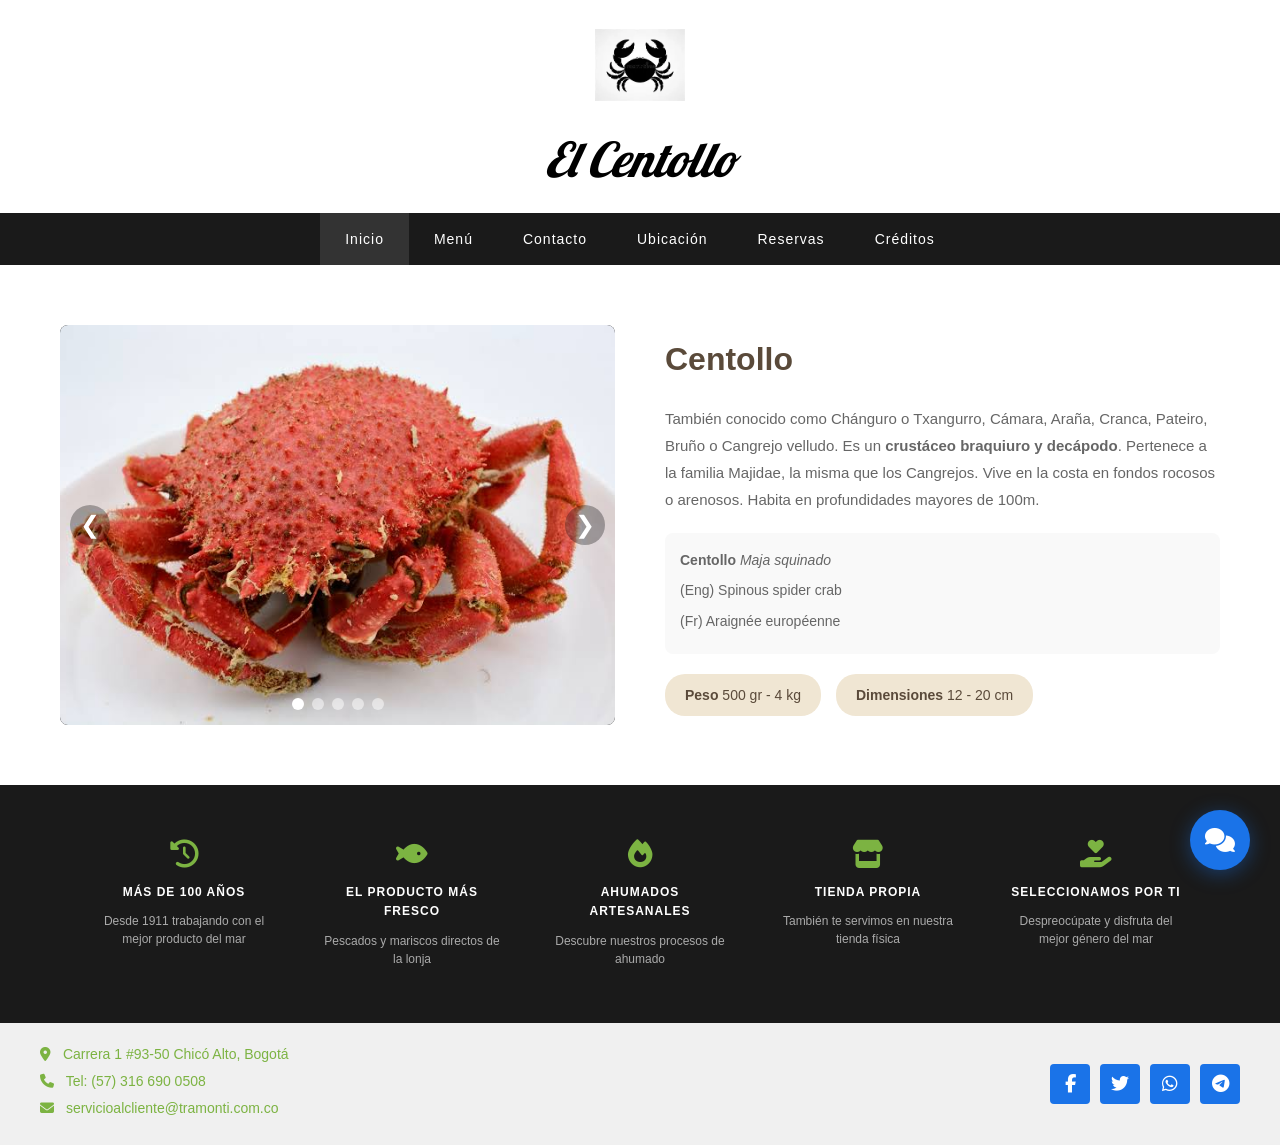
<file: index.html>
<!DOCTYPE html>
<html lang="es">
<head>
    <meta charset="UTF-8">
    <meta name="viewport" content="width=device-width, initial-scale=1.0">
    <title>El Centollo - Pescados y Mariscos</title>
    <link rel="stylesheet" href="css/style.css">
    <link rel="stylesheet" href="https://cdnjs.cloudflare.com/ajax/libs/font-awesome/6.4.0/css/all.min.css">
    <link rel="preconnect" href="https://fonts.googleapis.com">
    <link rel="preconnect" href="https://fonts.gstatic.com" crossorigin>
    <link href="https://fonts.googleapis.com/css2?family=Lobster&display=swap" rel="stylesheet">
</head>
<body>
    <!-- Header -->
    <header class="header">
        <div class="logo-container">
            <i class="fas fa-crab logo-icon"></i>
            <img src="./imagenes/can.webp" alt="El Centollo">
            <h1 class="logo-text">El Centollo</h1>
        </div>
        <nav class="navbar">
            <a href="index.html" class="active">Inicio</a>
            <a href="paginas/menu.html">Menú</a>
            <a href="paginas/contacto.html">Contacto</a>
            <a href="paginas/ubicacion.html">Ubicación</a>
            <a href="paginas/reservas.html">Reservas</a>
            <a href="paginas/creditos.html">Créditos</a>
        </nav>
    </header>

    <!-- Sección principal: Slider + Info del Centollo -->
    <section class="centollo-section">
        <div class="container">
            <div class="centollo-grid">
                <!-- SLIDER a la izquierda -->
                <div class="slider-wrapper">
                    <div class="slider-container">
                        <div class="slider">
                            <div class="slide active">
                                <img src="./imagenes/1.png" alt="Centollo 1">
                            </div>
                            <div class="slide">
                                <img src="./imagenes/2.png" alt="Centollo 2">
                            </div>
                            <div class="slide">
                                <img src="./imagenes/3.png" alt="Centollo 3">
                                </div>
                                <div class="slide">
                                <img src="./imagenes/4.png" alt="Centollo 4">
                                </div>
                                <div class="slide">
                                <img src="./imagenes/5.png" alt="Centollo 5">
                                </div>
                            
                        </div>
                        <button class="slider-btn prev" onclick="changeSlide(-1)">&#10094;</button>
                        <button class="slider-btn next" onclick="changeSlide(1)">&#10095;</button>
                        <div class="slider-dots">
                            <span class="dot active" onclick="goToSlide(0)"></span>
                            <span class="dot" onclick="goToSlide(1)"></span>
                            <span class="dot" onclick="goToSlide(2)"></span>
                            <span class="dot" onclick="goToSlide(3)"></span>
                            <span class="dot" onclick="goToSlide(4)"></span>
                        </div>
                    </div>
                </div>

                <!-- TEXTO del centollo a la derecha -->
                <div class="info-text">
                    <h2>Centollo</h2>
                    <p>También conocido como Chánguro o Txangurro, Cámara, Araña, Cranca, Pateiro, Bruño o Cangrejo velludo. Es un <strong>crustáceo braquiuro y decápodo</strong>. Pertenece a la familia Majidae, la misma que los Cangrejos. Vive en la costa en fondos rocosos o arenosos. Habita en profundidades mayores de 100m.</p>
                    
                    <div class="specs">
                        <p><strong>Centollo</strong> <em>Maja squinado</em></p>
                        <p>(Eng) Spinous spider crab</p>
                        <p>(Fr) Araignée européenne</p>
                    </div>
                    
                    <div class="details">
                        <span class="badge"><strong>Peso</strong> 500 gr - 4 kg</span>
                        <span class="badge"><strong>Dimensiones</strong> 12 - 20 cm</span>
                    </div>
                </div>
            </div>
        </div>
    </section>

    <!-- CHATBOT -->
    <button class="chatbot-boton" onclick="toggleChatbot()">
        <i class="fas fa-comments"></i>
    </button>

    <div class="chatbot-contenedor" id="chatbot">
        <div class="chatbot-header">
            <h3><i class="fas fa-crab"></i> El Centollo</h3>
            <p>Asistente virtual - ¿En qué puedo ayudarte?</p>
        </div>
        <div class="chatbot-mensajes" id="chatbot-mensajes">
            <div class="mensaje bot">
                <i class="fas fa-robot"></i> ¡Hola! Soy el asistente de El Centollo. Selecciona una pregunta:
            </div>
        </div>
        <div class="chatbot-preguntas">
            <p>Preguntas frecuentes:</p>
            <button class="pregunta-btn" onclick="enviarPregunta('¿Cuáles son los horarios?')">¿Cuáles son los horarios?</button>
            <button class="pregunta-btn" onclick="enviarPregunta('¿Dónde están ubicados?')">¿Dónde están ubicados?</button>
            <button class="pregunta-btn" onclick="enviarPregunta('¿Cómo puedo contactarlos?')">¿Cómo puedo contactarlos?</button>
            <button class="pregunta-btn" onclick="enviarPregunta('¿Tienen servicio a domicilio?')">¿Tienen servicio a domicilio?</button>
            <button class="pregunta-btn" onclick="enviarPregunta('¿Qué métodos de pago aceptan?')">¿Qué métodos de pago aceptan?</button>
            <button class="pregunta-btn" onclick="enviarPregunta('¿Tienen productos frescos?')">¿Tienen productos frescos?</button>
            <button class="pregunta-btn" onclick="enviarPregunta('¿Cómo puedo hacer una reserva?')">¿Cómo puedo hacer una reserva?</button>
            <button class="pregunta-btn" onclick="enviarPregunta('¿Tienen estacionamiento?')">¿Tienen estacionamiento?</button>
            <button class="pregunta-btn" onclick="enviarPregunta('¿Atienden pedidos grandes?')">¿Atienden pedidos grandes?</button>
            <button class="pregunta-btn" onclick="enviarPregunta('¿Tienen opciones para alérgicos?')">¿Tienen opciones para alérgicos?</button>
        </div>
    </div>

    <!-- Footer -->
    <footer class="footer">
        <div class="footer-features">
            <div class="feature"><i class="fas fa-history"></i><h4>MÁS DE 100 AÑOS</h4><p>Desde 1911 trabajando con el mejor producto del mar</p></div>
            <div class="feature"><i class="fas fa-fish"></i><h4>EL PRODUCTO MÁS FRESCO</h4><p>Pescados y mariscos directos de la lonja</p></div>
            <div class="feature"><i class="fas fa-fire"></i><h4>AHUMADOS ARTESANALES</h4><p>Descubre nuestros procesos de ahumado</p></div>
            <div class="feature"><i class="fas fa-store"></i><h4>TIENDA PROPIA</h4><p>También te servimos en nuestra tienda física</p></div>
            <div class="feature"><i class="fas fa-hand-holding-heart"></i><h4>SELECCIONAMOS POR TI</h4><p>Despreocúpate y disfruta del mejor género del mar</p></div>
        </div>
        <div class="footer-bottom">
            <div class="contact-info">
                <p><i class="fas fa-map-marker-alt"></i> Carrera 1 #93-50 Chicó Alto, Bogotá</p>
                <p><i class="fas fa-phone"></i> Tel: (57) 316 690 0508</p>
                <p><i class="fas fa-envelope"></i> servicioalcliente@tramonti.com.co</p>
            </div>
            <div class="social-links">
                <a href="#"><i class="fab fa-facebook-f"></i></a>
                <a href="#"><i class="fab fa-twitter"></i></a>
                <a href="#"><i class="fab fa-whatsapp"></i></a>
                <a href="#"><i class="fab fa-telegram"></i></a>
            </div>
        </div>
    </footer>

    <!-- ✅ SCRIPT CORRECTO -->
    <script src="js/js.js"></script>
</body>
</html>
</file>
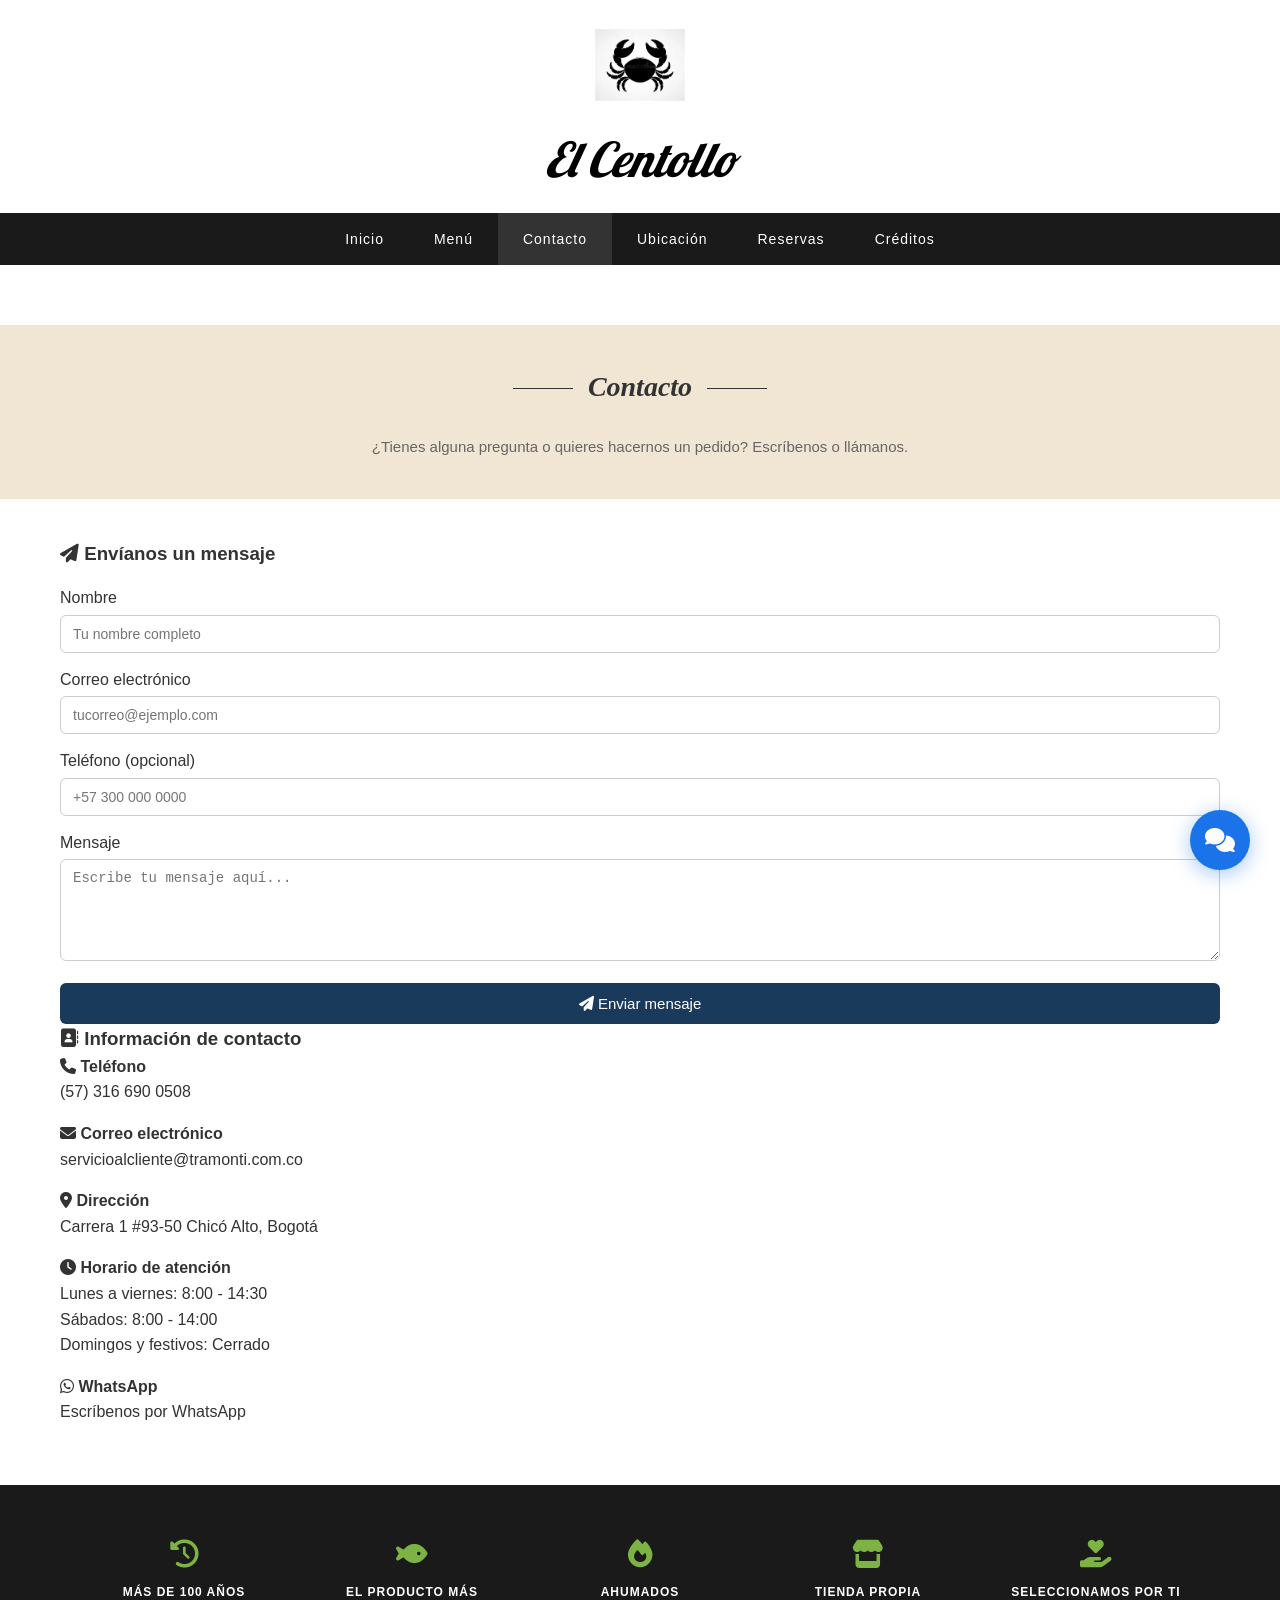
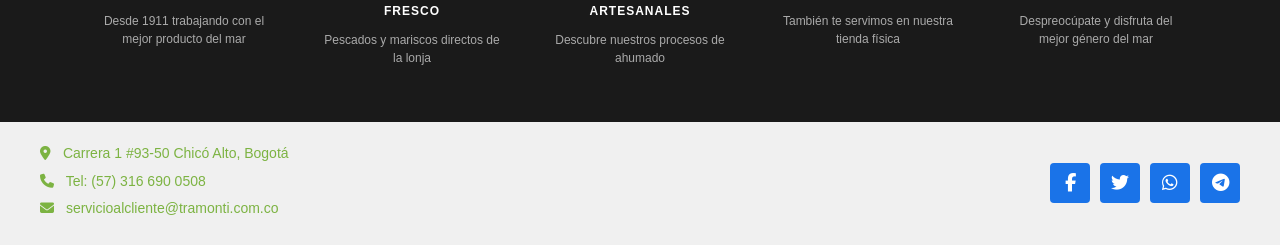
<file: paginas/contacto.html>
<!DOCTYPE html>
<html lang="es">
<head>
    <meta charset="UTF-8">
    <meta name="viewport" content="width=device-width, initial-scale=1.0">
    <title>El Centollo - Contacto</title>
    <link rel="stylesheet" href="../css/style.css">
    <link rel="stylesheet" href="https://cdnjs.cloudflare.com/ajax/libs/font-awesome/6.4.0/css/all.min.css">
    <link rel="preconnect" href="https://fonts.googleapis.com">
    <link rel="preconnect" href="https://fonts.gstatic.com" crossorigin>
    <link href="https://fonts.googleapis.com/css2?family=Lobster&display=swap" rel="stylesheet">
</head>
<body>
    <header class="header">
        <div class="logo-container">
            <i class="fas fa-crab logo-icon"></i>
            <img src="../imagenes/can.webp" alt="El Centollo">
            <h1 class="logo-text">El Centollo</h1>
        </div>
        <nav class="navbar">
            <a href="../index.html">Inicio</a>
            <a href="menu.html">Menú</a>
            <a href="contacto.html" class="active">Contacto</a>
            <a href="ubicacion.html">Ubicación</a>
            <a href="reservas.html">Reservas</a>
            <a href="creditos.html">Créditos</a>
        </nav>
    </header>

    <section class="contact-section">
        <div class="contact-header">
            <h2>Contacto</h2>
            <p>¿Tienes alguna pregunta o quieres hacernos un pedido? Escríbenos o llámanos.</p>
        </div>

        <div class="container">
            <div class="ubicacion-grid">

                <!-- Formulario de contacto -->
                <div class="ubicacion-info">
                    <h3><i class="fas fa-paper-plane"></i> Envíanos un mensaje</h3>

                    <div style="display: flex; flex-direction: column; gap: 14px; margin-top: 16px;">
                        <div>
                            <label style="display:block; margin-bottom:4px; font-weight:500;">Nombre</label>
                            <input type="text" placeholder="Tu nombre completo"
                                style="width:100%; padding:10px 12px; border:1px solid #ccc; border-radius:6px; font-size:14px; box-sizing:border-box;">
                        </div>
                        <div>
                            <label style="display:block; margin-bottom:4px; font-weight:500;">Correo electrónico</label>
                            <input type="email" placeholder="tucorreo@ejemplo.com"
                                style="width:100%; padding:10px 12px; border:1px solid #ccc; border-radius:6px; font-size:14px; box-sizing:border-box;">
                        </div>
                        <div>
                            <label style="display:block; margin-bottom:4px; font-weight:500;">Teléfono (opcional)</label>
                            <input type="tel" placeholder="+57 300 000 0000"
                                style="width:100%; padding:10px 12px; border:1px solid #ccc; border-radius:6px; font-size:14px; box-sizing:border-box;">
                        </div>
                        <div>
                            <label style="display:block; margin-bottom:4px; font-weight:500;">Mensaje</label>
                            <textarea placeholder="Escribe tu mensaje aquí..." rows="5"
                                style="width:100%; padding:10px 12px; border:1px solid #ccc; border-radius:6px; font-size:14px; resize:vertical; box-sizing:border-box;"></textarea>
                        </div>
                        <button onclick="alert('¡Mensaje enviado! Nos pondremos en contacto contigo pronto.')"
                            style="background:#1a3a5c; color:#fff; border:none; padding:12px; border-radius:6px; font-size:15px; cursor:pointer; font-weight:500;">
                            <i class="fas fa-paper-plane"></i> Enviar mensaje
                        </button>
                    </div>
                </div>

                <!-- Info de contacto -->
                <div class="ubicacion-info">
                    <h3><i class="fas fa-address-book"></i> Información de contacto</h3>

                    <p><i class="fas fa-phone"></i> <strong>Teléfono</strong></p>
                    <p>(57) 316 690 0508</p>

                    <p style="margin-top:16px;"><i class="fas fa-envelope"></i> <strong>Correo electrónico</strong></p>
                    <p><a href="mailto:servicioalcliente@tramonti.com.co">servicioalcliente@tramonti.com.co</a></p>

                    <p style="margin-top:16px;"><i class="fas fa-map-marker-alt"></i> <strong>Dirección</strong></p>
                    <p>Carrera 1 #93-50 Chicó Alto, Bogotá</p>

                    <p style="margin-top:16px;"><i class="fas fa-clock"></i> <strong>Horario de atención</strong></p>
                    <p>Lunes a viernes: 8:00 - 14:30</p>
                    <p>Sábados: 8:00 - 14:00</p>
                    <p>Domingos y festivos: Cerrado</p>

                    <p style="margin-top:16px;"><i class="fab fa-whatsapp"></i> <strong>WhatsApp</strong></p>
                    <p><a href="https://wa.me/573166900508" target="_blank">Escríbenos por WhatsApp</a></p>
                </div>

            </div>
        </div>
    </section>

    <!-- CHATBOT -->
    <button class="chatbot-boton" onclick="toggleChatbot()">
        <i class="fas fa-comments"></i>
    </button>

    <div class="chatbot-contenedor" id="chatbot">
        <div class="chatbot-header">
            <h3><i class="fas fa-crab"></i> El Centollo</h3>
            <p>Asistente virtual - ¿En qué puedo ayudarte?</p>
        </div>
        <div class="chatbot-mensajes" id="chatbot-mensajes">
            <div class="mensaje bot">
                <i class="fas fa-robot"></i> ¡Hola! Soy el asistente de El Centollo. Selecciona una pregunta:
            </div>
        </div>
        <div class="chatbot-preguntas">
            <p>Preguntas frecuentes:</p>
            <button class="pregunta-btn" onclick="enviarPregunta('¿Cuáles son los horarios?')">¿Cuáles son los horarios?</button>
            <button class="pregunta-btn" onclick="enviarPregunta('¿Dónde están ubicados?')">¿Dónde están ubicados?</button>
            <button class="pregunta-btn" onclick="enviarPregunta('¿Cómo puedo contactarlos?')">¿Cómo puedo contactarlos?</button>
            <button class="pregunta-btn" onclick="enviarPregunta('¿Tienen servicio a domicilio?')">¿Tienen servicio a domicilio?</button>
            <button class="pregunta-btn" onclick="enviarPregunta('¿Qué métodos de pago aceptan?')">¿Qué métodos de pago aceptan?</button>
            <button class="pregunta-btn" onclick="enviarPregunta('¿Tienen productos frescos?')">¿Tienen productos frescos?</button>
            <button class="pregunta-btn" onclick="enviarPregunta('¿Cómo puedo hacer una reserva?')">¿Cómo puedo hacer una reserva?</button>
            <button class="pregunta-btn" onclick="enviarPregunta('¿Tienen estacionamiento?')">¿Tienen estacionamiento?</button>
            <button class="pregunta-btn" onclick="enviarPregunta('¿Atienden pedidos grandes?')">¿Atienden pedidos grandes?</button>
            <button class="pregunta-btn" onclick="enviarPregunta('¿Tienen opciones para alérgicos?')">¿Tienen opciones para alérgicos?</button>
        </div>
    </div>

    <footer class="footer">
        <div class="footer-features">
            <div class="feature"><i class="fas fa-history"></i><h4>MÁS DE 100 AÑOS</h4><p>Desde 1911 trabajando con el mejor producto del mar</p></div>
            <div class="feature"><i class="fas fa-fish"></i><h4>EL PRODUCTO MÁS FRESCO</h4><p>Pescados y mariscos directos de la lonja</p></div>
            <div class="feature"><i class="fas fa-fire"></i><h4>AHUMADOS ARTESANALES</h4><p>Descubre nuestros procesos de ahumado</p></div>
            <div class="feature"><i class="fas fa-store"></i><h4>TIENDA PROPIA</h4><p>También te servimos en nuestra tienda física</p></div>
            <div class="feature"><i class="fas fa-hand-holding-heart"></i><h4>SELECCIONAMOS POR TI</h4><p>Despreocúpate y disfruta del mejor género del mar</p></div>
        </div>
        <div class="footer-bottom">
            <div class="contact-info">
                <p><i class="fas fa-map-marker-alt"></i> Carrera 1 #93-50 Chicó Alto, Bogotá</p>
                <p><i class="fas fa-phone"></i> Tel: (57) 316 690 0508</p>
                <p><i class="fas fa-envelope"></i> servicioalcliente@tramonti.com.co</p>
            </div>
            <div class="social-links">
                <a href="#"><i class="fab fa-facebook-f"></i></a>
                <a href="#"><i class="fab fa-twitter"></i></a>
                <a href="#"><i class="fab fa-whatsapp"></i></a>
                <a href="#"><i class="fab fa-telegram"></i></a>
            </div>
        </div>
    </footer>

    <script src="../js/js.js"></script>
</body>
</html>
</file>
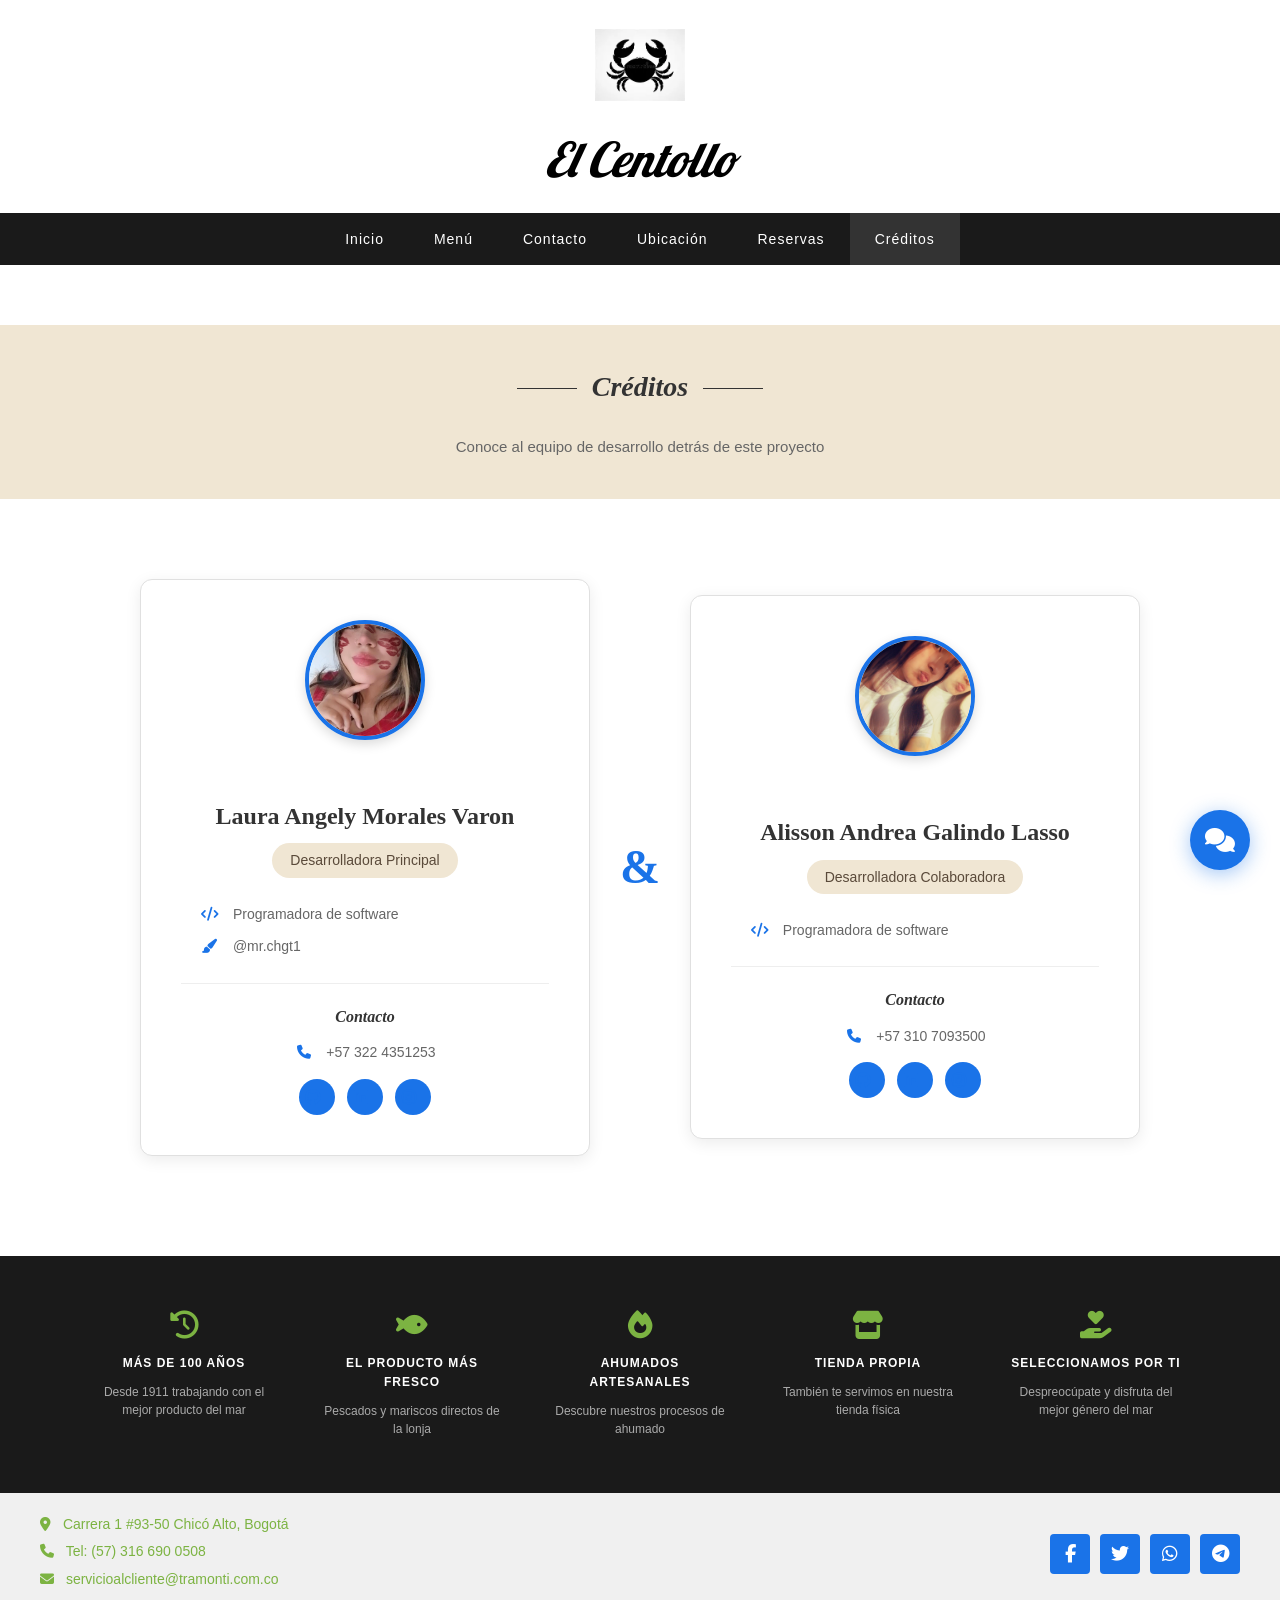
<file: paginas/creditos.html>
<!DOCTYPE html>
<html lang="es">
<head>
    <meta charset="UTF-8">
    <meta name="viewport" content="width=device-width, initial-scale=1.0">
    <title>El Centollo - Créditos</title>
    <link rel="stylesheet" href="../css/style.css">
    <link rel="stylesheet" href="https://cdnjs.cloudflare.com/ajax/libs/font-awesome/6.4.0/css/all.min.css">
    <link rel="preconnect" href="https://fonts.googleapis.com">
    <link rel="preconnect" href="https://fonts.gstatic.com" crossorigin>
    <link href="https://fonts.googleapis.com/css2?family=Lobster&display=swap" rel="stylesheet">
</head>
<body>
    <header class="header">
        <div class="logo-container">
            <i class="fas fa-crab logo-icon"></i>
            <img src="../imagenes/can.webp" alt="El Centollo">
            <h1 class="logo-text">El Centollo</h1>
        </div>
        <nav class="navbar">
            <a href="../index.html">Inicio</a>
            <a href="menu.html">Menú</a>
            <a href="contacto.html">Contacto</a>
            <a href="ubicacion.html">Ubicación</a>
            <a href="reservas.html">Reservas</a>
            <a href="creditos.html" class="active">Créditos</a>
        </nav>
    </header>

    <section class="contact-section">
        <div class="contact-header">
            <h2>Créditos</h2>
            <p>Conoce al equipo de desarrollo detrás de este proyecto</p>
        </div>

        <div class="container">
            <div class="creditos-grid">

                <!-- Desarrolladora 1 -->
                <div class="credito-card">
                    <div class="credito-avatar">
                        <img src="../imagenes/ang.webp"
                        <i class="fas fa-user-circle"></i>
                    </div>
                    <h3>Laura Angely Morales Varon</h3>
                    <span class="credito-rol">Desarrolladora Principal</span>

                    <div class="credito-info">
                        <p><i class="fas fa-code"></i> Programadora de software</p>
                        <p><i class="fas fa-paint-brush"></i> @mr.chgt1</p>
                    </div>

                    <div class="credito-contacto">
                        <h4>Contacto</h4>
                        <p><i class="fas fa-phone"></i> +57 322 4351253</p>
                        <div class="credito-social">
                            <a href="#"><i class="fab fa-github"></i></a>
                            <a href="#"><i class="fab fa-linkedin"></i></a>
                            <a href="#"><i class="fab fa-instagram"></i></a>
                        </div>
                    </div>
                </div>

                <!-- Separador -->
                <div class="credito-separador">
                    <span>&amp;</span>
                </div>

                <!-- Desarrolladora 2 -->
                <div class="credito-card">
                    <div class="credito-avatar">
                        <img src="../imagenes/ali.jpg"
                        <i class="fas fa-user-circle"></i>
                    </div>
                    <h3>Alisson Andrea Galindo Lasso</h3>
                    <span class="credito-rol">Desarrolladora Colaboradora</span>

                    <div class="credito-info">
                        <p><i class="fas fa-code"></i> Programadora de software</p>
                    </div>

                    <div class="credito-contacto">
                        <h4>Contacto</h4>
                        <p><i class="fas fa-phone"></i> +57 310 7093500</p>
                        <div class="credito-social">
                            <a href="#"><i class="fab fa-github"></i></a>
                            <a href="#"><i class="fab fa-linkedin"></i></a>
                            <a href="#"><i class="fab fa-instagram"></i></a>
                        </div>
                    </div>
                </div>

            </div>
        </div>
    </section>

    <!-- CHATBOT -->
    <button class="chatbot-boton" onclick="toggleChatbot()">
        <i class="fas fa-comments"></i>
    </button>

    <div class="chatbot-contenedor" id="chatbot">
        <div class="chatbot-header">
            <h3><i class="fas fa-crab"></i> El Centollo</h3>
            <p>Asistente virtual - ¿En qué puedo ayudarte?</p>
        </div>
        <div class="chatbot-mensajes" id="chatbot-mensajes">
            <div class="mensaje bot">
                <i class="fas fa-robot"></i> ¡Hola! Soy el asistente de El Centollo. Selecciona una pregunta:
            </div>
        </div>
        <div class="chatbot-preguntas">
            <p>Preguntas frecuentes:</p>
            <button class="pregunta-btn" onclick="enviarPregunta('¿Cuáles son los horarios?')">¿Cuáles son los horarios?</button>
            <button class="pregunta-btn" onclick="enviarPregunta('¿Dónde están ubicados?')">¿Dónde están ubicados?</button>
            <button class="pregunta-btn" onclick="enviarPregunta('¿Cómo puedo contactarlos?')">¿Cómo puedo contactarlos?</button>
            <button class="pregunta-btn" onclick="enviarPregunta('¿Tienen servicio a domicilio?')">¿Tienen servicio a domicilio?</button>
            <button class="pregunta-btn" onclick="enviarPregunta('¿Qué métodos de pago aceptan?')">¿Qué métodos de pago aceptan?</button>
            <button class="pregunta-btn" onclick="enviarPregunta('¿Tienen productos frescos?')">¿Tienen productos frescos?</button>
            <button class="pregunta-btn" onclick="enviarPregunta('¿Cómo puedo hacer una reserva?')">¿Cómo puedo hacer una reserva?</button>
            <button class="pregunta-btn" onclick="enviarPregunta('¿Tienen estacionamiento?')">¿Tienen estacionamiento?</button>
            <button class="pregunta-btn" onclick="enviarPregunta('¿Atienden pedidos grandes?')">¿Atienden pedidos grandes?</button>
            <button class="pregunta-btn" onclick="enviarPregunta('¿Tienen opciones para alérgicos?')">¿Tienen opciones para alérgicos?</button>
        </div>
    </div>

    <footer class="footer">
        <div class="footer-features">
            <div class="feature"><i class="fas fa-history"></i><h4>MÁS DE 100 AÑOS</h4><p>Desde 1911 trabajando con el mejor producto del mar</p></div>
            <div class="feature"><i class="fas fa-fish"></i><h4>EL PRODUCTO MÁS FRESCO</h4><p>Pescados y mariscos directos de la lonja</p></div>
            <div class="feature"><i class="fas fa-fire"></i><h4>AHUMADOS ARTESANALES</h4><p>Descubre nuestros procesos de ahumado</p></div>
            <div class="feature"><i class="fas fa-store"></i><h4>TIENDA PROPIA</h4><p>También te servimos en nuestra tienda física</p></div>
            <div class="feature"><i class="fas fa-hand-holding-heart"></i><h4>SELECCIONAMOS POR TI</h4><p>Despreocúpate y disfruta del mejor género del mar</p></div>
        </div>
        <div class="footer-bottom">
            <div class="contact-info">
                <p><i class="fas fa-map-marker-alt"></i> Carrera 1 #93-50 Chicó Alto, Bogotá</p>
                <p><i class="fas fa-phone"></i> Tel: (57) 316 690 0508</p>
                <p><i class="fas fa-envelope"></i> servicioalcliente@tramonti.com.co</p>
            </div>
            <div class="social-links">
                <a href="#"><i class="fab fa-facebook-f"></i></a>
                <a href="#"><i class="fab fa-twitter"></i></a>
                <a href="#"><i class="fab fa-whatsapp"></i></a>
                <a href="#"><i class="fab fa-telegram"></i></a>
            </div>
        </div>
    </footer>

    <!-- ✅ SCRIPT CORRECTO -->
    <script src="../js/js.js"></script>
</body>
</html>
</file>
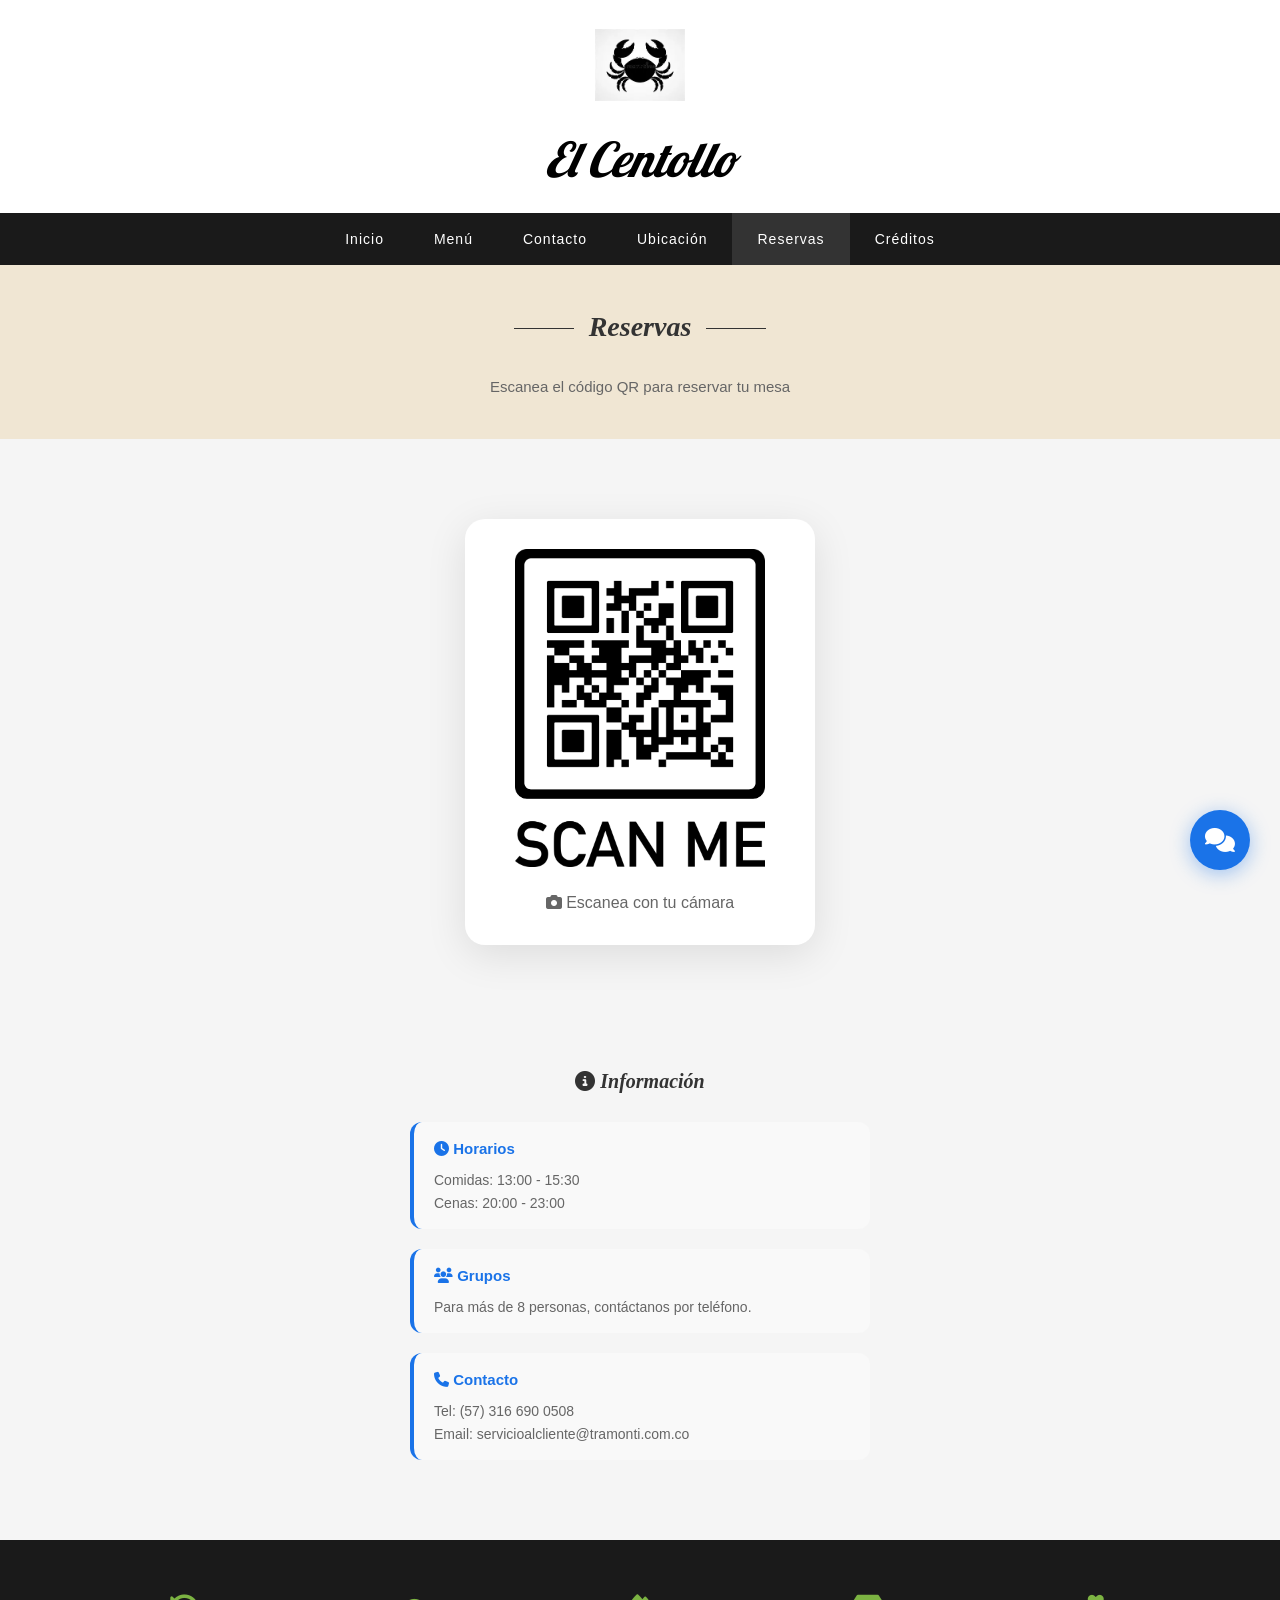
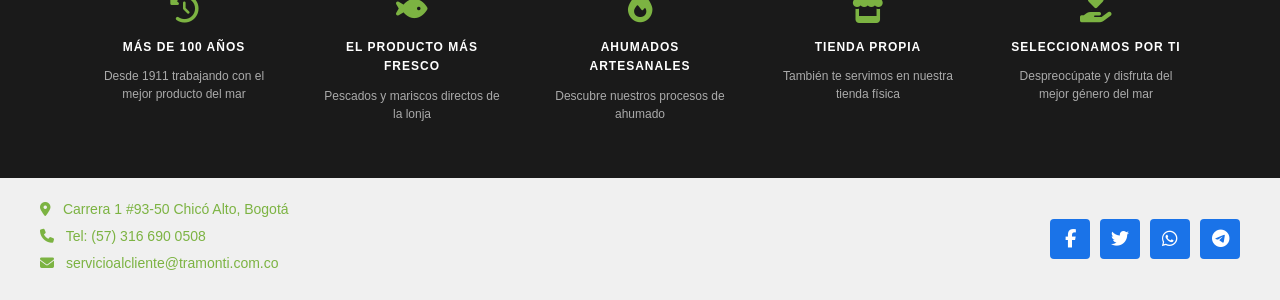
<file: paginas/reservas.html>
<!DOCTYPE html>
<html lang="es">
<head>
    <meta charset="UTF-8">
    <meta name="viewport" content="width=device-width, initial-scale=1.0">
    <title>El Centollo - Reservas</title>
    <link rel="stylesheet" href="../css/style.css">
    <link rel="stylesheet" href="https://cdnjs.cloudflare.com/ajax/libs/font-awesome/6.4.0/css/all.min.css">
    <link rel="preconnect" href="https://fonts.googleapis.com">
    <link rel="preconnect" href="https://fonts.gstatic.com" crossorigin>
    <link href="https://fonts.googleapis.com/css2?family=Lobster&display=swap" rel="stylesheet">
</head>
<body>
    <header class="header">
        <div class="logo-container">
            <i class="fas fa-crab logo-icon"></i>
            <img src="../imagenes/can.webp" alt="El Centollo">
            <h1 class="logo-text">El Centollo</h1>
        </div>
        <nav class="navbar">
            <a href="../index.html">Inicio</a>
            <a href="menu.html">Menú</a>
            <a href="contacto.html">Contacto</a>
            <a href="ubicacion.html">Ubicación</a>
            <a href="reservas.html" class="active">Reservas</a>
            <a href="creditos.html">Créditos</a>
        </nav>
    </header>

    <section class="reservas-section">
        <div class="contact-header">
            <h2>Reservas</h2>
            <p>Escanea el código QR para reservar tu mesa</p>
        </div>

        <div class="container">
            <div class="qr-container">
                <div class="qr-wrapper">
                    <img src="../imagenes/qr.png" alt="Código QR para reservas" class="qr-image">
                    <p class="qr-text"><i class="fas fa-camera"></i> Escanea con tu cámara</p>
                </div>

                <div class="reserva-info-qr">
                    <h3><i class="fas fa-info-circle"></i> Información</h3>
                    <div class="info-bloque">
                        <h4><i class="fas fa-clock"></i> Horarios</h4>
                        <p>Comidas: 13:00 - 15:30</p>
                        <p>Cenas: 20:00 - 23:00</p>
                    </div>
                    <div class="info-bloque">
                        <h4><i class="fas fa-users"></i> Grupos</h4>
                        <p>Para más de 8 personas, contáctanos por teléfono.</p>
                    </div>
                    <div class="info-bloque">
                        <h4><i class="fas fa-phone"></i> Contacto</h4>
                        <p>Tel: (57) 316 690 0508</p>
                        <p>Email: servicioalcliente@tramonti.com.co</p>
                    </div>
                </div>
            </div>
        </div>
    </section>

    <!-- CHATBOT -->
    <button class="chatbot-boton" onclick="toggleChatbot()">
        <i class="fas fa-comments"></i>
    </button>

    <div class="chatbot-contenedor" id="chatbot">
        <div class="chatbot-header">
            <h3><i class="fas fa-crab"></i> El Centollo</h3>
            <p>Asistente virtual - ¿En qué puedo ayudarte?</p>
        </div>
        <div class="chatbot-mensajes" id="chatbot-mensajes">
            <div class="mensaje bot">
                <i class="fas fa-robot"></i> ¡Hola! Soy el asistente de El Centollo. Selecciona una pregunta:
            </div>
        </div>
        <div class="chatbot-preguntas">
            <p>Preguntas frecuentes:</p>
            <button class="pregunta-btn" onclick="enviarPregunta('¿Cuáles son los horarios?')">¿Cuáles son los horarios?</button>
            <button class="pregunta-btn" onclick="enviarPregunta('¿Dónde están ubicados?')">¿Dónde están ubicados?</button>
            <button class="pregunta-btn" onclick="enviarPregunta('¿Cómo puedo contactarlos?')">¿Cómo puedo contactarlos?</button>
            <button class="pregunta-btn" onclick="enviarPregunta('¿Tienen servicio a domicilio?')">¿Tienen servicio a domicilio?</button>
            <button class="pregunta-btn" onclick="enviarPregunta('¿Qué métodos de pago aceptan?')">¿Qué métodos de pago aceptan?</button>
            <button class="pregunta-btn" onclick="enviarPregunta('¿Cómo puedo hacer una reserva?')">¿Cómo puedo hacer una reserva?</button>
            <button class="pregunta-btn" onclick="enviarPregunta('¿Puedo cancelar mi reserva?')">¿Puedo cancelar mi reserva?</button>
            <button class="pregunta-btn" onclick="enviarPregunta('¿Para cuántas personas puedo reservar?')">¿Para cuántas personas puedo reservar?</button>
            <button class="pregunta-btn" onclick="enviarPregunta('¿Tienen estacionamiento?')">¿Tienen estacionamiento?</button>
            <button class="pregunta-btn" onclick="enviarPregunta('¿Tienen opciones para alérgicos?')">¿Tienen opciones para alérgicos?</button>
        </div>
    </div>

    <footer class="footer">
        <div class="footer-features">
            <div class="feature"><i class="fas fa-history"></i><h4>MÁS DE 100 AÑOS</h4><p>Desde 1911 trabajando con el mejor producto del mar</p></div>
            <div class="feature"><i class="fas fa-fish"></i><h4>EL PRODUCTO MÁS FRESCO</h4><p>Pescados y mariscos directos de la lonja</p></div>
            <div class="feature"><i class="fas fa-fire"></i><h4>AHUMADOS ARTESANALES</h4><p>Descubre nuestros procesos de ahumado</p></div>
            <div class="feature"><i class="fas fa-store"></i><h4>TIENDA PROPIA</h4><p>También te servimos en nuestra tienda física</p></div>
            <div class="feature"><i class="fas fa-hand-holding-heart"></i><h4>SELECCIONAMOS POR TI</h4><p>Despreocúpate y disfruta del mejor género del mar</p></div>
        </div>
        <div class="footer-bottom">
            <div class="contact-info">
                <p><i class="fas fa-map-marker-alt"></i> Carrera 1 #93-50 Chicó Alto, Bogotá</p>
                <p><i class="fas fa-phone"></i> Tel: (57) 316 690 0508</p>
                <p><i class="fas fa-envelope"></i> servicioalcliente@tramonti.com.co</p>
            </div>
            <div class="social-links">
                <a href="#"><i class="fab fa-facebook-f"></i></a>
                <a href="#"><i class="fab fa-twitter"></i></a>
                <a href="#"><i class="fab fa-whatsapp"></i></a>
                <a href="#"><i class="fab fa-telegram"></i></a>
            </div>
        </div>
    </footer>

    <!-- ✅ SCRIPT CORRECTO -->
    <script src="../js/js.js"></script>
</body>
</html>
</file>
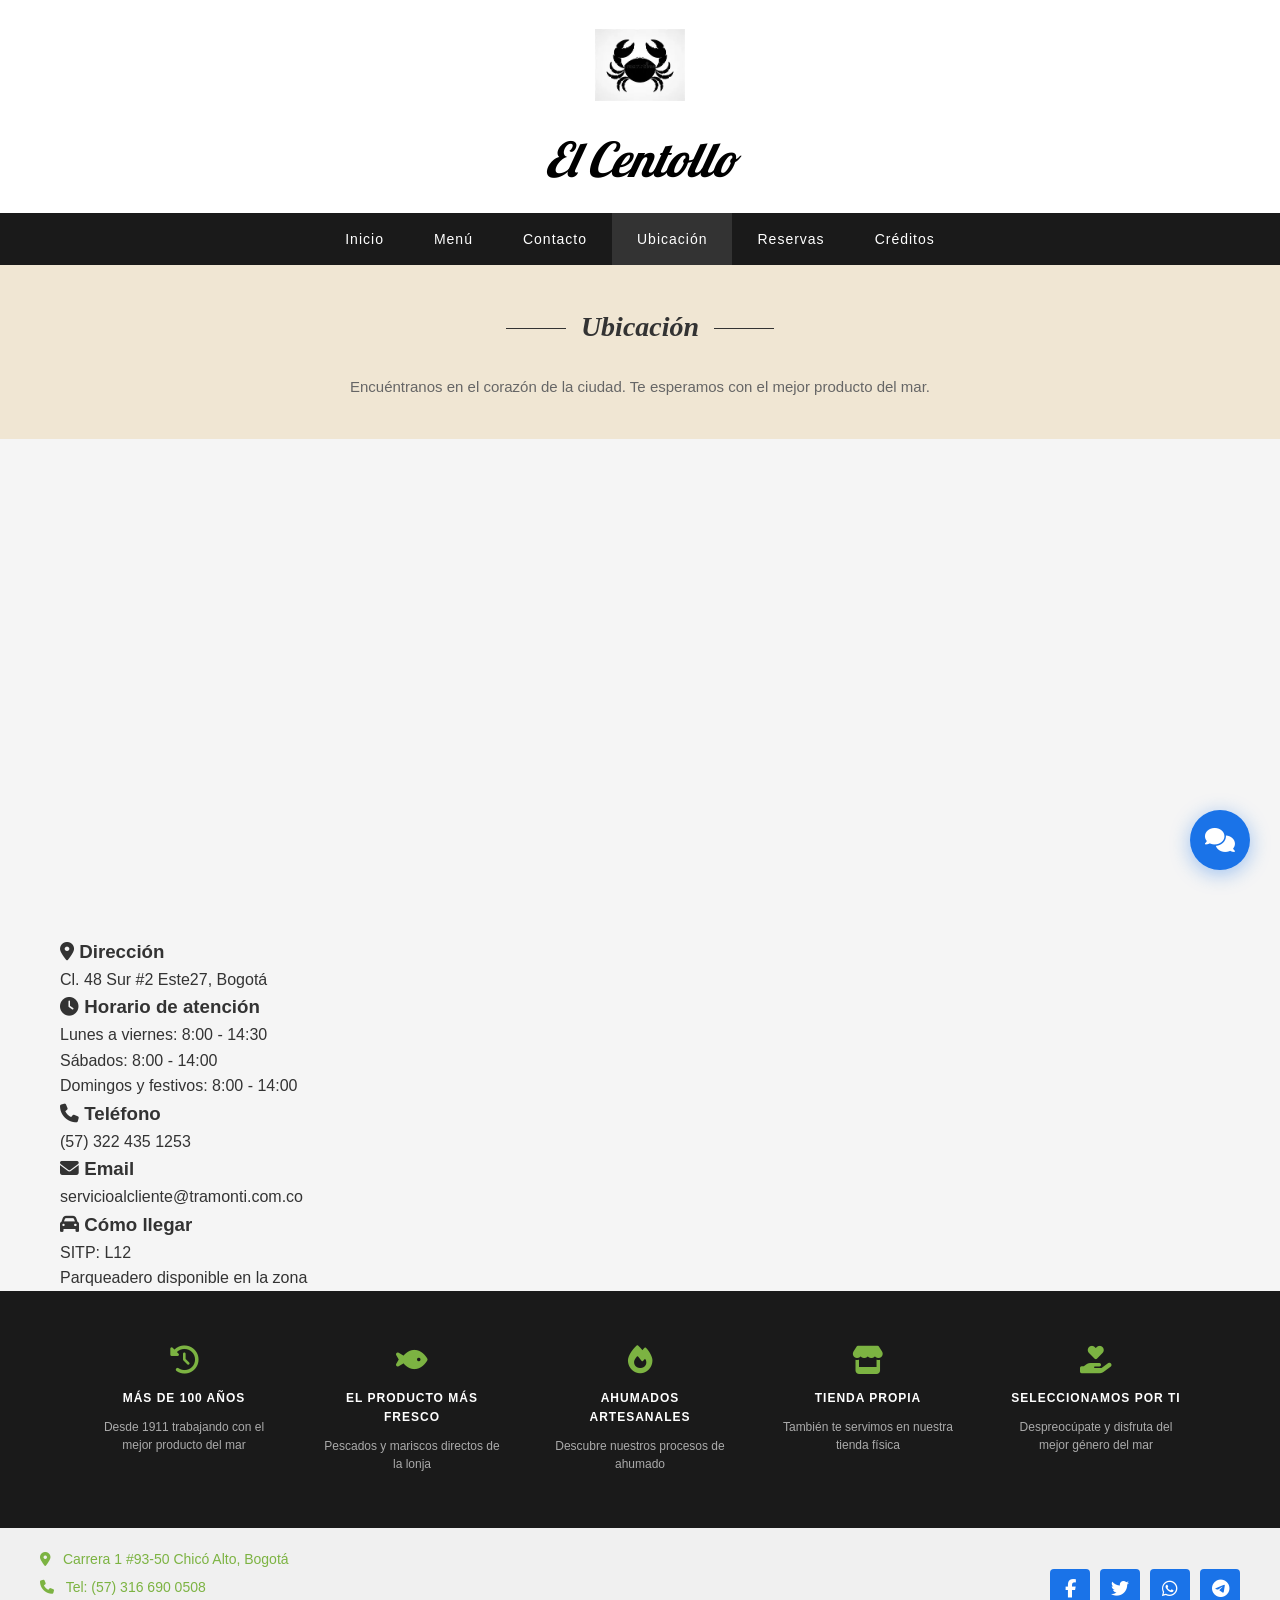
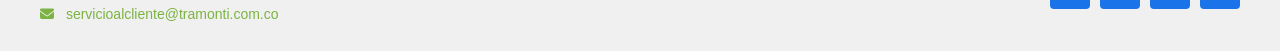
<file: paginas/ubicacion.html>
<!DOCTYPE html>
<html lang="es">
<head>
    <meta charset="UTF-8">
    <meta name="viewport" content="width=device-width, initial-scale=1.0">
    <title>El Centollo - Ubicación</title>
    <link rel="stylesheet" href="../css/style.css">
    <link rel="stylesheet" href="https://cdnjs.cloudflare.com/ajax/libs/font-awesome/6.4.0/css/all.min.css">
    <link rel="preconnect" href="https://fonts.googleapis.com">
    <link rel="preconnect" href="https://fonts.gstatic.com" crossorigin>
    <link href="https://fonts.googleapis.com/css2?family=Lobster&display=swap" rel="stylesheet">
</head>
<body>
    <header class="header">
        <div class="logo-container">
            <i class="fas fa-crab logo-icon"></i>
            <img src="../imagenes/can.webp" alt="El Centollo">
            <h1 class="logo-text">El Centollo</h1>
        </div>
        <nav class="navbar">
            <a href="../index.html">Inicio</a>
            <a href="menu.html">Menú</a>
            <a href="contacto.html">Contacto</a>
            <a href="ubicacion.html" class="active">Ubicación</a>
            <a href="reservas.html">Reservas</a>
            <a href="creditos.html">Créditos</a>
        </nav>
    </header>

    <section class="ubicacion-section">
        <div class="contact-header">
            <h2>Ubicación</h2>
            <p>Encuéntranos en el corazón de la ciudad. Te esperamos con el mejor producto del mar.</p>
        </div>

        <div class="container">
            <div class="ubicacion-grid">
                <div class="mapa-container">
                    <!-- Mapa de Carrera 1 #93-50 Chicó Alto, Bogotá -->
                    <iframe src="https://www.google.com/maps/embed?pb=!1m18!1m12!1m3!1d3977.255767894466!2d-74.09968692418677!3d4.547932742961252!2m3!1f0!2f0!3f0!3m2!1i1024!2i768!4f13.1!3m3!1m2!1s0x8e3fa274e8db71e1%3A0xe9576b8ab662b702!2sColegio%20Entre%20Nubes!5e0!3m2!1ses!2ses!4v1781810222921!5m2!1ses!2ses" 
                    width="600" 
                    height="450" 
                    style="border:0;" 
                    allowfullscreen="" 
                    loading="lazy" 
                    referrerpolicy="no-referrer-when-downgrade">
                </iframe>
                </div>

                <div class="ubicacion-info">
                    <h3><i class="fas fa-map-marker-alt"></i> Dirección</h3>
                    <p>Cl. 48 Sur #2 Este27, Bogotá</p>

                    <h3><i class="fas fa-clock"></i> Horario de atención</h3>
                    <p>Lunes a viernes: 8:00 - 14:30</p>
                    <p>Sábados: 8:00 - 14:00</p>
                    <p>Domingos y festivos: 8:00 - 14:00</p>

                    <h3><i class="fas fa-phone"></i> Teléfono</h3>
                    <p>(57) 322 435 1253</p>

                    <h3><i class="fas fa-envelope"></i> Email</h3>
                    <p><a href="mailto:servicioalcliente@tramonti.com.co">servicioalcliente@tramonti.com.co</a></p>

                    <h3><i class="fas fa-car"></i> Cómo llegar</h3>
                    <p>SITP: L12</p>
                    <p>Parqueadero disponible en la zona</p>
                </div>
            </div>
        </div>
    </section>

    <!-- CHATBOT -->
    <button class="chatbot-boton" onclick="toggleChatbot()">
        <i class="fas fa-comments"></i>
    </button>

    <div class="chatbot-contenedor" id="chatbot">
        <div class="chatbot-header">
            <h3><i class="fas fa-crab"></i> El Centollo</h3>
            <p>Asistente virtual - ¿En qué puedo ayudarte?</p>
        </div>
        <div class="chatbot-mensajes" id="chatbot-mensajes">
            <div class="mensaje bot">
                <i class="fas fa-robot"></i> ¡Hola! Soy el asistente de El Centollo. Selecciona una pregunta:
            </div>
        </div>
        <div class="chatbot-preguntas">
            <p>Preguntas frecuentes:</p>
            <button class="pregunta-btn" onclick="enviarPregunta('¿Cuáles son los horarios?')">¿Cuáles son los horarios?</button>
            <button class="pregunta-btn" onclick="enviarPregunta('¿Dónde están ubicados?')">¿Dónde están ubicados?</button>
            <button class="pregunta-btn" onclick="enviarPregunta('¿Cómo puedo contactarlos?')">¿Cómo puedo contactarlos?</button>
            <button class="pregunta-btn" onclick="enviarPregunta('¿Tienen servicio a domicilio?')">¿Tienen servicio a domicilio?</button>
            <button class="pregunta-btn" onclick="enviarPregunta('¿Qué métodos de pago aceptan?')">¿Qué métodos de pago aceptan?</button>
            <button class="pregunta-btn" onclick="enviarPregunta('¿Tienen productos frescos?')">¿Tienen productos frescos?</button>
            <button class="pregunta-btn" onclick="enviarPregunta('¿Cómo puedo hacer una reserva?')">¿Cómo puedo hacer una reserva?</button>
            <button class="pregunta-btn" onclick="enviarPregunta('¿Tienen estacionamiento?')">¿Tienen estacionamiento?</button>
            <button class="pregunta-btn" onclick="enviarPregunta('¿Atienden pedidos grandes?')">¿Atienden pedidos grandes?</button>
            <button class="pregunta-btn" onclick="enviarPregunta('¿Tienen opciones para alérgicos?')">¿Tienen opciones para alérgicos?</button>
        </div>
    </div>

    <footer class="footer">
        <div class="footer-features">
            <div class="feature"><i class="fas fa-history"></i><h4>MÁS DE 100 AÑOS</h4><p>Desde 1911 trabajando con el mejor producto del mar</p></div>
            <div class="feature"><i class="fas fa-fish"></i><h4>EL PRODUCTO MÁS FRESCO</h4><p>Pescados y mariscos directos de la lonja</p></div>
            <div class="feature"><i class="fas fa-fire"></i><h4>AHUMADOS ARTESANALES</h4><p>Descubre nuestros procesos de ahumado</p></div>
            <div class="feature"><i class="fas fa-store"></i><h4>TIENDA PROPIA</h4><p>También te servimos en nuestra tienda física</p></div>
            <div class="feature"><i class="fas fa-hand-holding-heart"></i><h4>SELECCIONAMOS POR TI</h4><p>Despreocúpate y disfruta del mejor género del mar</p></div>
        </div>
        <div class="footer-bottom">
            <div class="contact-info">
                <p><i class="fas fa-map-marker-alt"></i> Carrera 1 #93-50 Chicó Alto, Bogotá</p>
                <p><i class="fas fa-phone"></i> Tel: (57) 316 690 0508</p>
                <p><i class="fas fa-envelope"></i> servicioalcliente@tramonti.com.co</p>
            </div>
            <div class="social-links">
                <a href="#"><i class="fab fa-facebook-f"></i></a>
                <a href="#"><i class="fab fa-twitter"></i></a>
                <a href="#"><i class="fab fa-whatsapp"></i></a>
                <a href="#"><i class="fab fa-telegram"></i></a>
            </div>
        </div>
    </footer>

    <!-- ✅ SCRIPT CORRECTO -->
    <script src="../js/js.js"></script>
</body>
</html>
</file>
<file: css/style.css>
/* ===== RESET & BASE ===== */
* {
    margin: 0;
    padding: 0;
    box-sizing: border-box;
}

body {
    font-family: 'Segoe UI', Tahoma, Geneva, Verdana, sans-serif;
    background-color: #f5f5f5;
    color: #333;
    line-height: 1.6;
}

.container {
    max-width: 1200px;
    margin: 0 auto;
    padding: 0 20px;
}

a {
    text-decoration: none;
    color: inherit;
}

/* ===== HEADER ===== */
.header {
    background-color: #fff;
    text-align: center;
    padding: 20px 0 0 0;
}

.logo-container {
    margin-bottom: 15px;
    display: flex;
    flex-direction: column;
    align-items: center;
    justify-content: center;
}

.logo-container img {
    width: 90px;
    height: 90px;
    object-fit: contain;
    display: block;
    margin: 0 auto 6px auto;
}

.logo-icon {
    font-size: 60px;
    color: #000;
}

.logo-text {
    font-family: 'Georgia', serif;
    font-style: italic;
    font-size: 36px;
    color: #000;
    margin-top: 5px;
}

/* ===== NAVBAR ===== */
.navbar {
    background-color: #1a1a1a;
    display: flex;
    justify-content: center;
    gap: 0;
    padding: 0;
}

.navbar a {
    color: #fff;
    padding: 15px 25px;
    font-size: 14px;
    font-weight: 500;
    letter-spacing: 1px;
    text-transform: capitalize;
    transition: background-color 0.3s;
}

.navbar a:hover,
.navbar a.active {
    background-color: #333;
}

/* ===== SECCION CENTOLLO: SLIDER + TEXTO ===== */
.centollo-section {
    padding: 60px 0;
    background-color: #fff;
}

.centollo-grid {
    display: grid;grid-template-columns: 1fr 1fr; gap: 50px; align-items: center;
}

/* Slider wrapper */
.slider-wrapper {
    width: 100%;
}

/* Slider container */
.slider-container {
    position: relative;
    width: 100%;
    height: 400px;
    overflow: hidden;
    background-color: #000;
    border-radius: 8px;
}

.slider {
    position: relative;
    width: 100%;
    height: 100%;
}

.slide {
    position: absolute;
    top: 0;
    left: 0;
    width: 100%;
    height: 100%;
    opacity: 0;
    transition: opacity 0.3s ease-in-out;  /* ← MÁS RÁPIDO: 0.3s */
    z-index: 1;
}

.slide.active {
    opacity: 1;
    z-index: 2;
}

.slide img {
    width: 100%;
    height: 100%;
    object-fit: cover;
}

.slider-btn {
    position: absolute;
    top: 50%;
    transform: translateY(-50%);
    background: rgba(0, 0, 0, 0.3);
    color: #fff;
    border: none;
    font-size: 24px;
    width: 40px;
    height: 40px;
    cursor: pointer;
    border-radius: 50%;
    transition: background 0.3s;
    z-index: 10;
}

.slider-btn:hover {
    background: rgba(255,255,255,0.6);
}

.slider-btn.prev { left: 10px; }
.slider-btn.next { right: 10px; }

.slider-dots {
    position: absolute;
    bottom: 15px;
    left: 50%;
    transform: translateX(-50%);
    display: flex;
    gap: 8px;
    z-index: 10;
}

.dot {
    width: 12px;
    height: 12px;
    border-radius: 50%;
    background: rgba(255,255,255,0.5);
    cursor: pointer;
    transition: background 0.3s;
}

.dot.active {
    background: #fff;
}

/* Texto info */
.info-text h2 {
    font-size: 32px;
    color: #5a4a3a;
    margin-bottom: 20px;
}

.info-text p {
    color: #666;
    margin-bottom: 15px;
    font-size: 15px;
    line-height: 1.8;
}

.specs {
    margin: 20px 0;
    padding: 15px;
    background: #f9f9f9;
    border-radius: 8px;
}

.specs p {
    margin-bottom: 5px;
    font-size: 14px;
}

.details {
    display: flex;
    gap: 15px;
    margin-top: 20px;
    flex-wrap: wrap;
}

.badge {
    background: #f0e6d3;
    padding: 10px 20px;
    border-radius: 20px;
    font-size: 14px;
    color: #5a4a3a;
}

/* ===== MENU SECTION ===== */
.menu-section {
    padding: 60px 0;
    background-color: #f5f5f5;
}

.section-title {
    text-align: center;
    font-size: 36px;
    color: #333;
    margin-bottom: 40px;
    font-family: 'Georgia', serif;
}

.recipe-list {
    display: flex;
    flex-direction: column;
    gap: 20px;
}

.recipe-card {
    display: flex;
    background: #fff;
    border-radius: 12px;
    overflow: hidden;
    box-shadow: 0 2px 8px rgba(0,0,0,0.08);
    transition: transform 0.3s, box-shadow 0.3s;
}

.recipe-card:hover {
    transform: translateY(-3px);
    box-shadow: 0 4px 16px rgba(0,0,0,0.12);
}

.recipe-image {
    width: 200px;
    min-width: 200px;
    height: 160px;
    overflow: hidden;
}

.recipe-image img {
    width: 100%;
    height: 100%;
    object-fit: cover;
}

.recipe-content {
    flex: 1;
    padding: 20px;
    position: relative;
}

.recipe-header {
    display: flex;
    justify-content: space-between;
    align-items: flex-start;
    margin-bottom: 10px;
}

.recipe-header h3 {
    font-size: 18px;
    color: #333;
    font-weight: 600;
}

.bookmark-btn {
    background: none;
    border: none;
    font-size: 20px;
    color: #999;
    cursor: pointer;
    transition: color 0.3s;
}

.bookmark-btn:hover {
    color: #333;
}

.recipe-meta {
    color: #888;
    font-size: 13px;
    margin-bottom: 10px;
}

.recipe-ingredients {
    color: #666;
    font-size: 14px;
    line-height: 1.6;
    margin-bottom: 10px;
}

.recipe-details {
    display: flex;
    gap: 20px;
    color: #888;
    font-size: 13px;
    margin-bottom: 10px;
}

.recipe-details i {
    margin-right: 5px;
}

.recipe-author {
    color: #888;
    font-size: 13px;
    display: flex;
    align-items: center;
    gap: 5px;
}

/* ===== CONTACTO SECTION ===== */
.contact-section {
    padding: 60px 0;
    background-color: #fff;
}

.contact-header {
    background: #f0e6d3;
    padding: 40px;
    text-align: center;
    margin-bottom: 40px;
}

.contact-header h2 {
    font-size: 28px;
    color: #333;
    font-family: 'Georgia', serif;
    font-style: italic;
    margin-bottom: 10px;
    position: relative;
    display: inline-block;
}

.contact-header h2::before,
.contact-header h2::after {
    content: '';
    position: absolute;
    top: 50%;
    width: 60px;
    height: 1px;
    background: #333;
}

.contact-header h2::before { right: 100%; margin-right: 15px; }
.contact-header h2::after { left: 100%; margin-left: 15px; }

.contact-header p {
    color: #666;
    font-size: 15px;
    margin-top: 15px;
}

.contact-grid {
    display: grid;
    grid-template-columns: 1fr 1fr;
    gap: 40px;
    margin-bottom: 40px;
}

.contact-info-box h3 {
    font-size: 20px;
    color: #333;
    font-style: italic;
    margin-bottom: 20px;
    font-family: 'Georgia', serif;
}

.contact-info-box p {
    color: #666;
    margin-bottom: 10px;
    font-size: 15px;
    line-height: 1.8;
}

.contact-info-box a {
    color: #2e8b57;
    text-decoration: underline;
}

.form-container {
    max-width: 600px;
    margin: 0 auto;
    background: #fff;
    border: 1px solid #e0e0e0;
    border-radius: 8px;
    padding: 30px;
}

.form-logo {
    text-align: center;
    margin-bottom: 20px;
}

.form-logo .logo-icon {
    font-size: 40px;
}

.form-logo h3 {
    font-family: 'Georgia', serif;
    font-style: italic;
    font-size: 24px;
}

.form-container h4 {
    font-size: 20px;
    color: #666;
    margin-bottom: 5px;
}

.form-desc {
    color: #999;
    font-size: 13px;
    margin-bottom: 25px;
}

.form-group {
    margin-bottom: 20px;
    border: 1px solid #e0e0e0;
    border-radius: 8px;
    padding: 15px;
    background: #fafafa;
}

.form-group label {
    display: block;
    font-size: 14px;
    color: #333;
    font-weight: 500;
    margin-bottom: 8px;
}

.form-group input,
.form-group textarea {
    width: 100%;
    border: none;
    background: transparent;
    font-size: 14px;
    color: #666;
    outline: none;
    resize: vertical;
}

.form-group input::placeholder,
.form-group textarea::placeholder {
    color: #bbb;
}

.submit-btn {
    background: #1a73e8;
    color: #fff;
    border: none;
    padding: 12px 30px;
    border-radius: 4px;
    font-size: 16px;
    cursor: pointer;
    transition: background 0.3s;
}

.submit-btn:hover {
    background: #1557b0;
}

/* ===== FOOTER ===== */
.footer {
    background: #1a1a1a;
    color: #fff;
}

.footer-features {
    display: grid;
    grid-template-columns: repeat(5, 1fr);
    gap: 20px;
    padding: 40px;
    max-width: 1200px;
    margin: 0 auto;
}

.feature {
    text-align: center;
    padding: 15px;
}

.feature i {
    font-size: 28px;
    color: #7cb342;
    margin-bottom: 15px;
}

.feature h4 {
    font-size: 12px;
    font-weight: 600;
    margin-bottom: 10px;
    letter-spacing: 1px;
}

.feature p {
    font-size: 12px;
    color: #aaa;
    line-height: 1.5;
}

.footer-bottom {
    background: #f0f0f0;
    display: flex;
    justify-content: space-between;
    align-items: center;
    padding: 20px 40px;
    color: #7cb342;
}

.contact-info p {
    margin-bottom: 5px;
    font-size: 14px;
}

.contact-info i {
    margin-right: 8px;
}

.social-links {
    display: flex;
    gap: 10px;
}

.social-links a {
    width: 40px;
    height: 40px;
    background: #1a73e8;
    color: #fff;
    display: flex;
    align-items: center;
    justify-content: center;
    border-radius: 4px;
    font-size: 18px;
    transition: background 0.3s;
}

.social-links a:hover {
    background: #1557b0;
}

/* ===== RESPONSIVE ===== */
@media (max-width: 768px) {
    .navbar {
        flex-wrap: wrap;
    }
    
    .navbar a {
        padding: 10px 15px;
        font-size: 12px;
    }
    
    .centollo-grid {
        grid-template-columns: 1fr;
    }
    
    .slider-container {
        height: 300px;
    }
    
    .info-grid,
    .contact-grid {
        grid-template-columns: 1fr;
    }
    
    .recipe-card {
        flex-direction: column;
    }
    
    .recipe-image {
        width: 100%;
        height: 200px;
    }
    
    .footer-features {
        grid-template-columns: repeat(2, 1fr);
    }
    
    .footer-bottom {
        flex-direction: column;
        gap: 20px;
        text-align: center;
    }
}
.logo-text{
    font-family: 'Lobster', cursive;
    font-size: 48px;
    color: #000;
    margin-top: 5px;
    font-weight: normal;
}
/* ===== QR SECTION ===== */
.qr-container {
    display: grid;
    grid-template-columns: 1fr 1fr;
    gap: 60px;
    align-items: center;
    max-width: 900px;
    margin: 0 auto;
    padding: 40px 0;
}

.qr-wrapper {
    text-align: center;
    background: #fff;
    padding: 40px;
    border-radius: 20px;
    box-shadow: 0 10px 40px rgba(0,0,0,0.1);
}

.qr-image {
    width: 300px;
    height: 300px;
    object-fit: contain;
    margin-bottom: 20px;
}

.qr-text {
    color: #666;
    font-size: 1.1rem;
    font-weight: 500;
}

.reserva-info-qr {
    padding: 20px;
}

.reserva-info-qr h3 {
    font-size: 22px;
    color: #333;
    margin-bottom: 25px;
    font-family: 'Georgia', serif;
    font-style: italic;
}

.info-bloque {
    margin-bottom: 25px;
    padding: 20px;
    background: #f9f9f9;
    border-radius: 12px;
    border-left: 4px solid #1a73e8;
}

.info-bloque h4 {
    color: #1a73e8;
    font-size: 16px;
    margin-bottom: 10px;
}

.info-bloque p {
    color: #666;
    font-size: 14px;
    line-height: 1.6;
}

/* ===== QR SECTION ===== */
.qr-container {
    display: flex;
    flex-direction: column;
    align-items: center;
    justify-content: center;
    max-width: 600px;
    margin: 0 auto;
    padding: 40px 20px;
    text-align: center;
}

.qr-wrapper {
    background: #fff;
    padding: 30px;
    border-radius: 20px;
    box-shadow: 0 10px 40px rgba(0,0,0,0.1);
    margin-bottom: 40px;
    max-width: 350px;
    width: 100%;
}

.qr-image {
    width: 100%;
    max-width: 250px;     /* ← MÁS PEQUEÑO */
    height: auto;          /* ← Mantiene proporción */
    object-fit: contain;
    margin-bottom: 15px;
}

.qr-text {
    color: #666;
    font-size: 1rem;
    font-weight: 500;
    margin: 0;
}

.reserva-info-qr {
    width: 100%;
    max-width: 500px;
}

.reserva-info-qr h3 {
    font-size: 20px;
    color: #333;
    margin-bottom: 25px;
    font-family: 'Georgia', serif;
    font-style: italic;
}

.info-bloque {
    margin-bottom: 20px;
    padding: 15px 20px;
    background: #f9f9f9;
    border-radius: 12px;
    border-left: 4px solid #1a73e8;
    text-align: left;
}

.info-bloque h4 {
    color: #1a73e8;
    font-size: 15px;
    margin-bottom: 8px;
}

.info-bloque p {
    color: #666;
    font-size: 14px;
    line-height: 1.6;
    margin: 0;
}

/* ===== RESPONSIVE QR ===== */
@media (max-width: 768px) {
    .qr-container {
        padding: 20px 15px;
    }
    
    .qr-wrapper {
        padding: 20px;
        max-width: 280px;
    }
    
    .qr-image {
        max-width: 200px;   /* ← MÁS PEQUEÑO EN MÓVIL */
    }
    
    .reserva-info-qr {
        max-width: 100%;
    }
}
/* ===== CREDITOS ===== */
.creditos-grid {
    display: grid;
    grid-template-columns: 1fr auto 1fr;
    gap: 30px;
    align-items: center;
    max-width: 1000px;
    margin: 0 auto;
    padding: 40px 0;
}

.credito-card {
    background: #fff;
    border-radius: 12px;
    padding: 40px;
    text-align: center;
    box-shadow: 0 4px 16px rgba(0,0,0,0.08);
    border: 1px solid #e0e0e0;
}

.credito-avatar {
    font-size: 80px;
    color: #1a73e8;
    margin-bottom: 20px;
}

.credito-card h3 {
    font-size: 24px;
    color: #333;
    margin-bottom: 8px;
    font-family: 'Georgia', serif;
}

.credito-rol {
    display: inline-block;
    background: #f0e6d3;
    color: #5a4a3a;
    padding: 6px 18px;
    border-radius: 20px;
    font-size: 14px;
    font-weight: 500;
    margin-bottom: 25px;
}

.credito-info {
    text-align: left;
    margin-bottom: 25px;
    padding: 0 20px;
}

.credito-info p {
    color: #666;
    font-size: 14px;
    margin-bottom: 10px;
}

.credito-info i {
    color: #1a73e8;
    margin-right: 8px;
    width: 20px;
}

.credito-contacto {
    border-top: 1px solid #eee;
    padding-top: 20px;
}

.credito-contacto h4 {
    font-size: 16px;
    color: #333;
    margin-bottom: 12px;
    font-style: italic;
    font-family: 'Georgia', serif;
}

.credito-contacto p {
    color: #666;
    font-size: 14px;
    margin-bottom: 8px;
}

.credito-contacto i {
    color: #1a73e8;
    margin-right: 8px;
    width: 20px;
}

.credito-social {
    display: flex;
    justify-content: center;
    gap: 12px;
    margin-top: 15px;
}

.credito-social a {
    width: 36px;
    height: 36px;
    background: #1a73e8;
    color: #fff;
    display: flex;
    align-items: center;
    justify-content: center;
    border-radius: 50%;
    font-size: 16px;
    transition: background 0.3s;
}

.credito-social a:hover {
    background: #1557b0;
}

.credito-separador {
    font-size: 48px;
    color: #1a73e8;
    font-weight: bold;
    font-family: 'Georgia', serif;
}

/* Responsive creditos */
@media (max-width: 768px) {
    .creditos-grid {
        grid-template-columns: 1fr;
        gap: 20px;
    }
    
    .credito-separador {
        transform: rotate(90deg);
        font-size: 36px;
    }
}
/* ===== AVATAR IMAGEN ===== */
.credito-avatar img {
    width: 120px;           /* Tamaño pequeño */
    height: 120px;          /* Mismo alto que ancho */
    object-fit: cover;      /* Recorta sin deformar */
    border-radius: 50%;     /* Circular */
    border: 4px solid #1a73e8; /* Borde azul */
    box-shadow: 0 4px 12px rgba(0,0,0,0.15);
}

/* Ajustar contenedor del avatar */
.credito-avatar {
    margin-bottom: 20px;
}
/* ===== CHATBOT ===== */
.chatbot-boton {
    position: fixed;
    bottom: 30px;
    right: 30px;
    width: 60px;
    height: 60px;
    background: #1a73e8;
    color: #fff;
    border: none;
    border-radius: 50%;
    font-size: 24px;
    cursor: pointer;
    box-shadow: 0 4px 20px rgba(26, 115, 232, 0.4);
    z-index: 1000;
    transition: all 0.3s;
    display: flex;
    align-items: center;
    justify-content: center;
}

.chatbot-boton:hover {
    transform: scale(1.1);
    background: #1557b0;
}

.chatbot-contenedor {
    position: fixed;
    bottom: 100px;
    right: 30px;
    width: 380px;
    max-height: 600px;
    background: #fff;
    border-radius: 16px;
    box-shadow: 0 10px 40px rgba(0,0,0,0.2);
    z-index: 1000;
    display: none;
    flex-direction: column;
    overflow: hidden;
}

.chatbot-contenedor.active {
    display: flex;
}

.chatbot-header {
    background: linear-gradient(135deg, #1a73e8, #1557b0);
    color: #fff;
    padding: 20px;
    text-align: center;
}

.chatbot-header h3 {
    margin: 0;
    font-size: 18px;
    font-family: 'Georgia', serif;
}

.chatbot-header p {
    margin: 5px 0 0;
    font-size: 12px;
    opacity: 0.9;
}

.chatbot-mensajes {
    flex: 1;
    padding: 20px;
    overflow-y: auto;
    max-height: 300px;
    background: #f9f9f9;
}

.mensaje {
    padding: 12px 16px;
    border-radius: 12px;
    margin-bottom: 10px;
    max-width: 80%;
    font-size: 14px;
    line-height: 1.5;
}

.mensaje.usuario {
    background: #1a73e8;
    color: #fff;
    margin-left: auto;
    border-bottom-right-radius: 4px;
}

.mensaje.bot {
    background: #fff;
    color: #333;
    border: 1px solid #e0e0e0;
    border-bottom-left-radius: 4px;
}

.mensaje.bot i {
    color: #1a73e8;
    margin-right: 8px;
}

.chatbot-preguntas {
    padding: 15px;
    background: #fff;
    border-top: 1px solid #eee;
    max-height: 200px;
    overflow-y: auto;
}

.chatbot-preguntas p {
    font-size: 12px;
    color: #666;
    margin-bottom: 10px;
    font-weight: 500;
}

.pregunta-btn {
    display: block;
    width: 100%;
    padding: 10px 15px;
    margin-bottom: 8px;
    background: #f5f5f5;
    border: 1px solid #e0e0e0;
    border-radius: 8px;
    text-align: left;
    font-size: 13px;
    color: #333;
    cursor: pointer;
    transition: all 0.2s;
}

.pregunta-btn:hover {
    background: #1a73e8;
    color: #fff;
    border-color: #1a73e8;
}

/* Responsive chatbot */
@media (max-width: 768px) {
    .chatbot-contenedor {
        width: calc(100% - 40px);
        right: 20px;
        left: 20px;
        max-height: 500px;
    }
    
    .chatbot-boton {
        width: 50px;
        height: 50px;
        font-size: 20px;
        bottom: 20px;
        right: 20px;
    }
}
</file>
